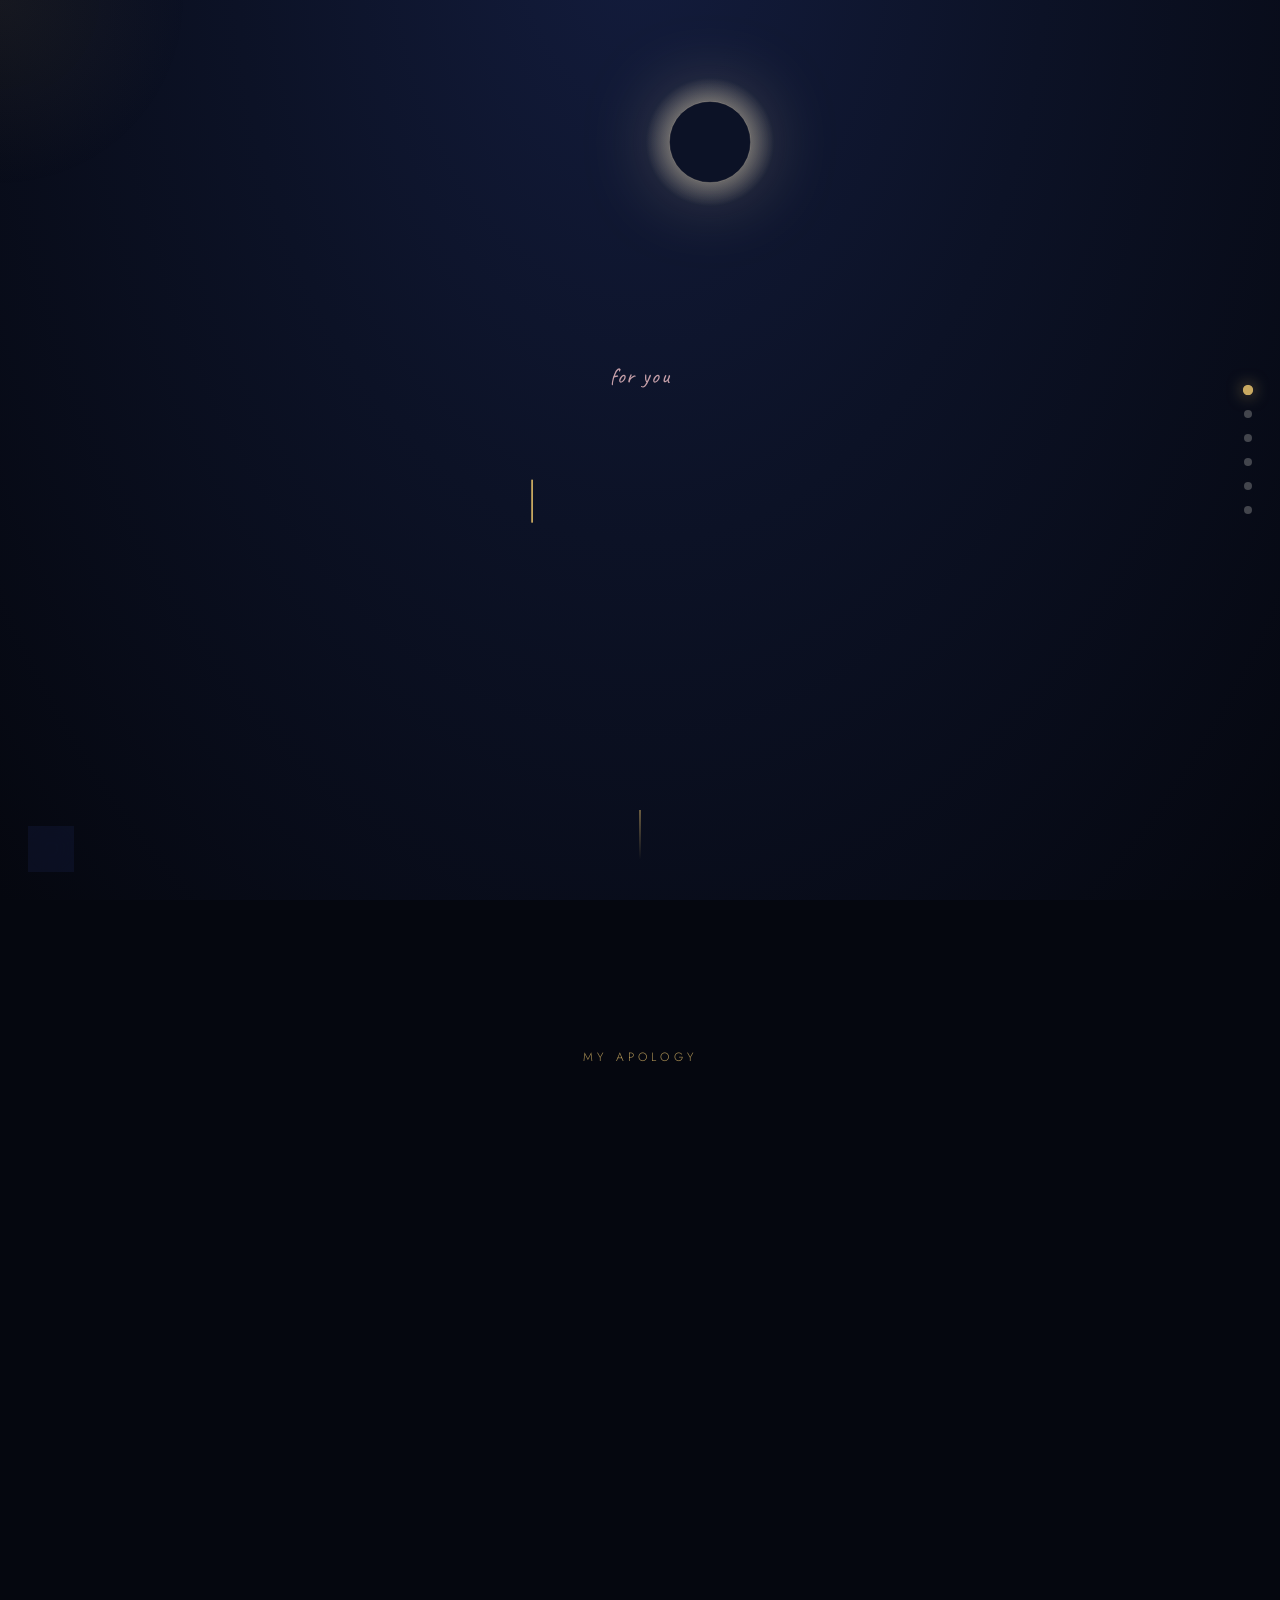
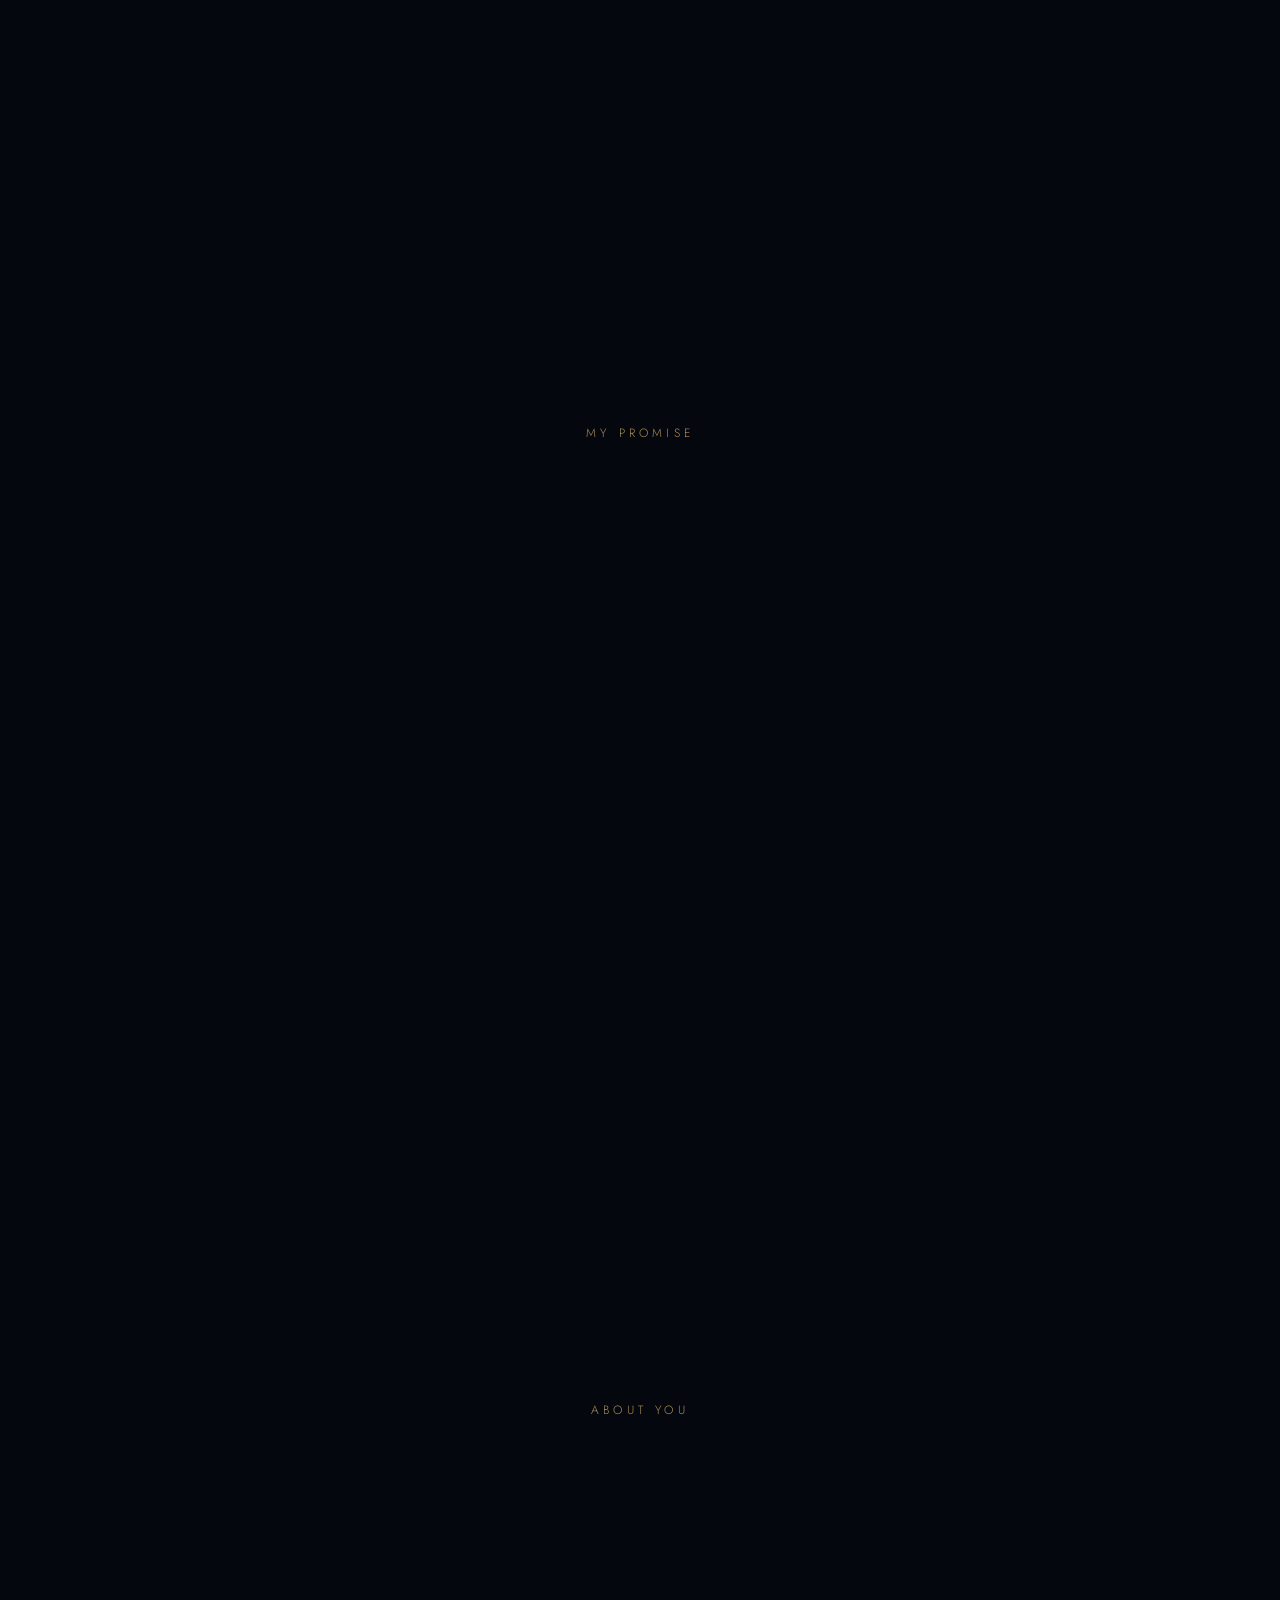
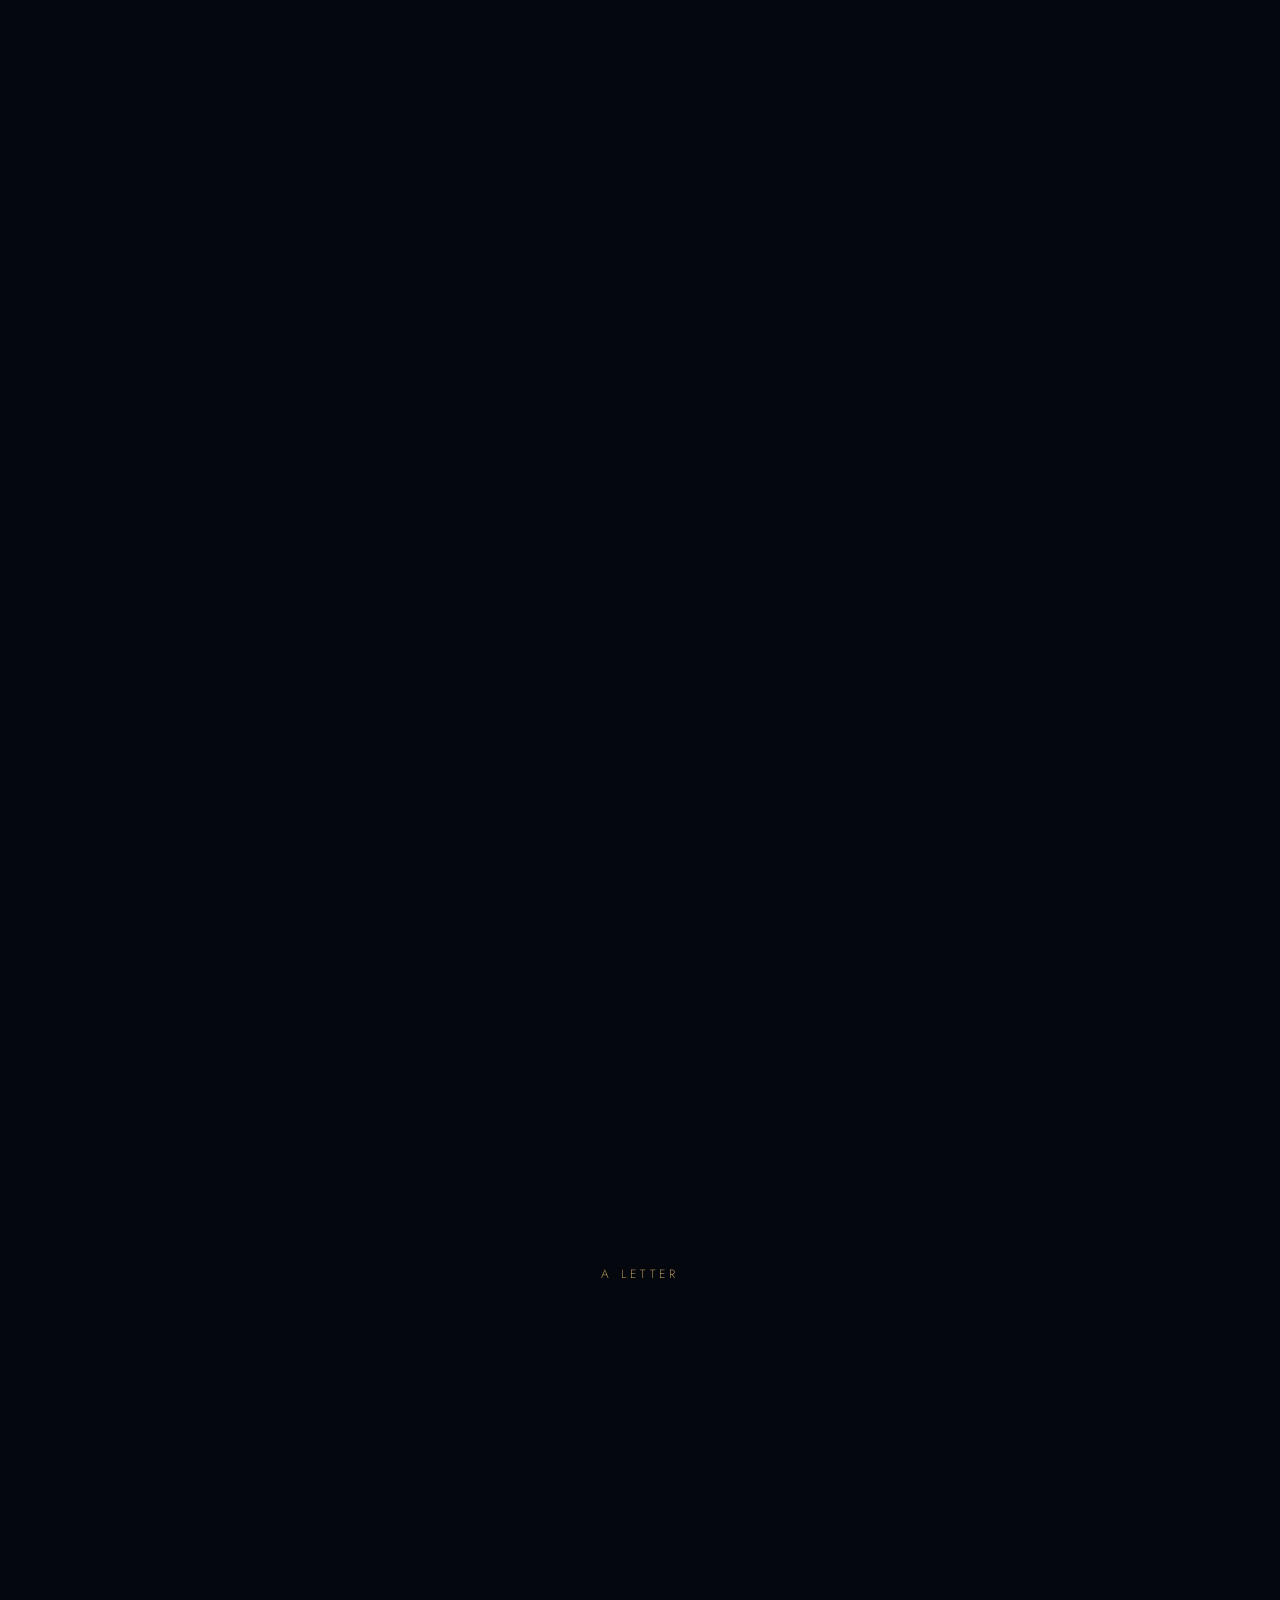
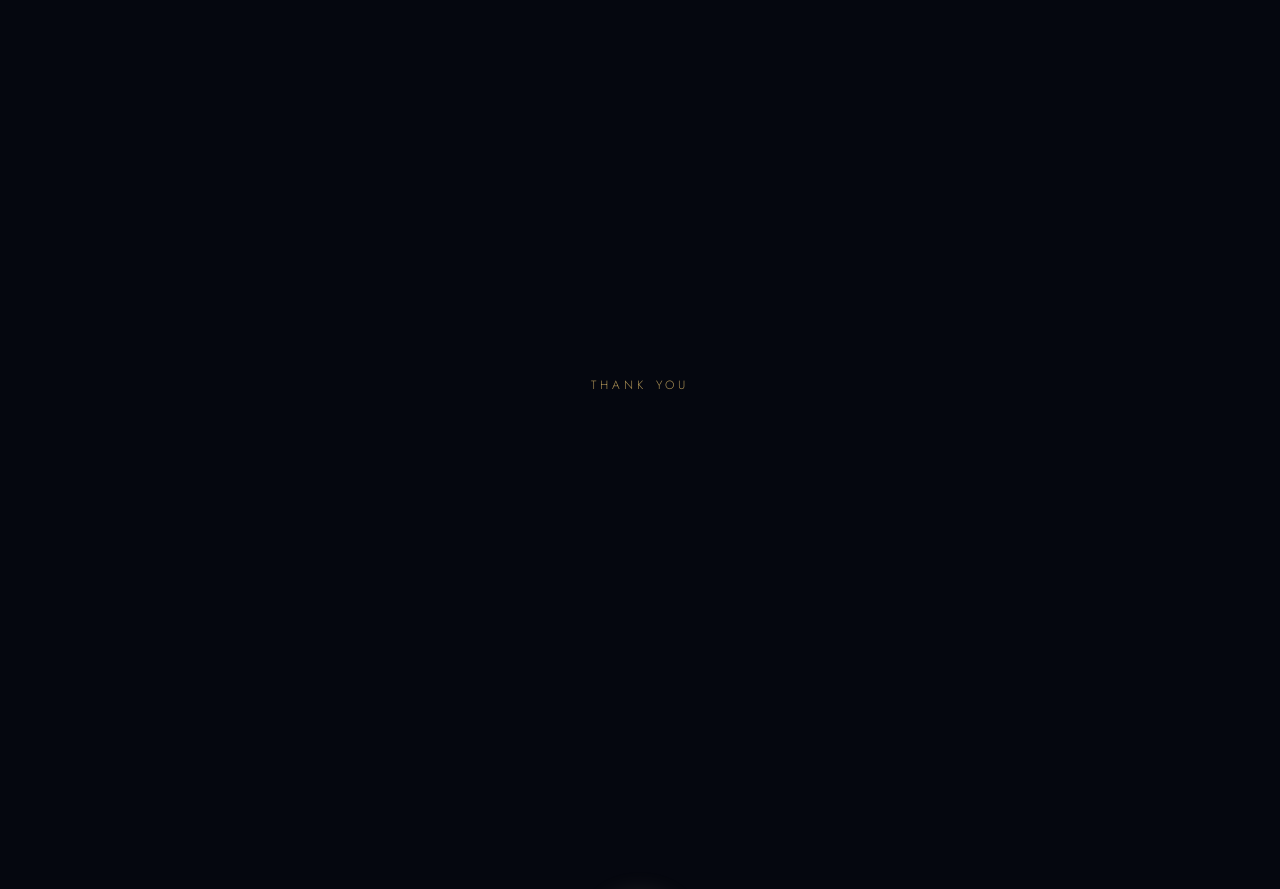
<file: index.html>
<!DOCTYPE html>
<html lang="en">
<head>
<meta charset="UTF-8">
<meta name="viewport" content="width=device-width, initial-scale=1.0">
<title>Something My Heart Wanted to Say</title>
<link rel="preconnect" href="https://fonts.googleapis.com">
<link rel="preconnect" href="https://fonts.gstatic.com" crossorigin>
<link href="https://fonts.googleapis.com/css2?family=Cormorant+Garamond:ital,wght@0,400;0,500;0,600;1,400;1,500&family=Jost:wght@300;400;500&family=Caveat:wght@500;700&display=swap" rel="stylesheet">
<link rel="stylesheet" href="style.css">
</head>
<body>

  <!-- Ambient canvas layers -->
  <canvas id="stars-canvas"></canvas>
  <div id="cursor-glow"></div>
  <div id="floating-particles"></div>

  <!-- The recurring moon: its phase grows from section to section -->
  <div id="moon-wrap" aria-hidden="true">
    <svg id="moon-svg" viewBox="0 0 200 200" width="140" height="140">
      <defs>
        <radialGradient id="moonGlow" cx="50%" cy="50%" r="50%">
          <stop offset="0%" stop-color="#fff7e0" stop-opacity="0.9"/>
          <stop offset="60%" stop-color="#f4e4c1" stop-opacity="0.35"/>
          <stop offset="100%" stop-color="#f4e4c1" stop-opacity="0"/>
        </radialGradient>
        <clipPath id="phaseClip">
          <rect id="phaseRect" x="0" y="0" width="0" height="200"/>
        </clipPath>
      </defs>
      <circle cx="100" cy="100" r="92" fill="url(#moonGlow)"/>
      <circle cx="100" cy="100" r="58" fill="#0c1226"/>
      <circle cx="100" cy="100" r="58" fill="#f6e9c9" clip-path="url(#phaseClip)"/>
      <circle cx="100" cy="100" r="58" fill="none" stroke="#f6e9c9" stroke-opacity="0.25" stroke-width="1"/>
    </svg>
  </div>

  <!-- Side navigation dots -->
  <nav id="dot-nav" aria-label="Section navigation">
    <a href="#landing" class="dot active" data-label="Beginning"></a>
    <a href="#apology" class="dot" data-label="My Apology"></a>
    <a href="#promise" class="dot" data-label="My Promise"></a>
    <a href="#about-her" class="dot" data-label="You"></a>
    <a href="#letter" class="dot" data-label="The Letter"></a>
    <a href="#final" class="dot" data-label="Always"></a>
  </nav>

  <!-- Music control -->
  <button id="music-toggle" aria-label="Play background music" aria-pressed="false">
    <svg id="icon-muted" viewBox="0 0 24 24" width="20" height="20"><path fill="currentColor" d="M4 9v6h4l5 5V4L8 9H4z"/><line x1="16" y1="9" x2="22" y2="15" stroke="currentColor" stroke-width="2"/><line x1="22" y1="9" x2="16" y2="15" stroke="currentColor" stroke-width="2"/></svg>
    <svg id="icon-playing" viewBox="0 0 24 24" width="20" height="20" style="display:none"><path fill="currentColor" d="M4 9v6h4l5 5V4L8 9H4z"/><path fill="none" stroke="currentColor" stroke-width="2" d="M16.5 8.5a5 5 0 0 1 0 7M19 6a8.5 8.5 0 0 1 0 12"/></svg>
  </button>
  <audio id="bg-music" loop preload="none">
    <source src="song.mp3" type="audio/mpeg">
  </audio>

  <main>

    <!-- ============ LANDING ============ -->
    <section id="landing" class="section">
      <div class="hero-content">
        <p class="eyebrow">for you</p>
        <h1 id="typewriter" class="typewriter-text" aria-live="polite"></h1>
        <span class="cursor-blink">|</span>
        <a href="#apology" class="glow-btn" id="hear-me-btn">
          <span>Please Hear Me</span> <span class="heart">❤</span>
        </a>
      </div>
      <div class="scroll-hint" aria-hidden="true">
        <span></span>
      </div>
    </section>

    <!-- ============ APOLOGY ============ -->
    <section id="apology" class="section">
      <div class="section-inner">
        <p class="eyebrow reveal">my apology</p>
        <h2 class="section-title reveal">I'm sorry — truly, quietly, without excuse.</h2>
        <div class="glass-card reveal">
          <p class="reveal-line">Vishakha I know I have made mistake, apki baat manni chiye thi yrr mrko immediately hi rakhna chiye tha .</p>
          <p class="reveal-line">Yrr ye bss phli or akhri glti thi meri abse m samjuga ki ap kyu bolre ho. </p>
          <p class="reveal-line">Ese to hota hi ni yrr ki mumma raat ko phone check kre nazar lgi h yrr ye mere dost hi puchre h mrse ki trko sachi m psnd h kya . </p>
          <p class="reveal-line">Yrr VISHU uh are the best yrr ni mila koi insan apke jaisa apka nature ek dam perfect h bhot acha h yrr.</p>
          <p class="reveal-line">I am really sorry , mrko dukh hora h meri vje se apko ghr p datt pdi.</p>
          <p class="reveal-line">I'm truly sorry. Not the version of sorry that wants something in return — the version that just needed to be said honestly, once, without conditions.</p>
          <p class="reveal-line emphasis">My actions will prove my words that I will never go against uh i will always follow uh </p>
        </div>
      </div>
    </section>

    <!-- ============ PROMISE ============ -->
    <section id="promise" class="section">
      <div class="section-inner">
        <p class="eyebrow reveal">My promise</p>
        <h2 class="section-title reveal">Words are easy. So here is what I'll do instead.</h2>
        <div class="promise-grid">
          <article class="promise-card reveal">
            <div class="promise-flame"></div>
            <h3>Your feelings, respected</h3>
            <p>I will listen you without defending myself, and let what you feel be true without any argue .</p>
          </article>
          <article class="promise-card reveal">
            <div class="promise-flame"></div>
            <h3>Honesty, even when it's hard</h3>
            <p>I will tell you the truth before it becomes something I have to explain later.</p>
          </article>
          <article class="promise-card reveal">
            <div class="promise-flame"></div>
            <h3>Thought before action</h3>
            <p>I will pause where I used to react, and choose my next step behind uh.</p>
          </article>
          <article class="promise-card reveal">
            <div class="promise-flame"></div>
            <h3>Never intentionally again</h3>
            <p>I will never knowingly become the source of the pain I'm apologizing for right now.</p>
          </article>
          <article class="promise-card reveal">
            <div class="promise-flame"></div>
            <h3>Still learning, Always</h3>
            <p>I will keep learning from this — not once, and not only when it's convenient to.</p>
          </article>
          <article class="promise-card reveal">
            <div class="promise-flame"></div>
            <h3>Trust, Earned Slowly</h3>
            <p>I will earn your trust back through consistency, not through asking for it.</p>
          </article>
        </div>
      </div>
    </section>

    <!-- ============ ABOUT HER ============ -->
    <section id="about-her" class="section">
      <div class="section-inner narrow">
        <p class="eyebrow reveal">about you</p>
        <h2 class="section-title reveal">Some things I never want to say too quietly.</h2>
        <div class="poem-block">
          <p class="reveal-line poem-line">Your smile has a way of proving that — quiet proof that good things are still possible.</p>
          <p class="reveal-line poem-line">Your eyes hold more honesty than most people even cant't manage in a life</p>
          <p class="reveal-line poem-line">Your kindness isn't performance. It's simply who you are when no one's asking you to be.</p>
          <p class="reveal-line poem-line">Your strength carried things I only saw the surface of, and still, you kept showing up gently.</p>
          <p class="reveal-line poem-line">Your intelligence isn't loud about itself, and that's exactly why it's the kind worth admiring.</p>
          <p class="reveal-line poem-line">Your laughter is the sound I will choose out of every sound in the world, if I ever had to choose just one.</p>
          <p class="reveal-line poem-line">Your heart is generous in a world that doesn't always deserve that — mine included, on the day I forgot to.</p>
        </div>
      </div>
    </section>

    
    <!-- ============ LETTER ============ -->
    <section id="letter" class="section">
      <div class="section-inner narrow">
        <p class="eyebrow reveal">a letter</p>
        <div class="letter-paper reveal">
          <p class="letter-text">
            My FAVOURITE GIRL ,<br><br>
            I am writing this letter because I need to say sorry. I am in very regret ki meri vje se apko sunna pda REALLY REALLY SORRY FOR THAT . I JUST WANT TO CONVEY A MESS THAT UH ARE VERY VERY IMPORTANT TO ME , FOR UH I KEPT MY EGO ANGER ASIDE<br><br>
            UH are the first person for which I am doing all this till now I have not cried for anyone but uh have something special in uh VISHAKHA UH ARE A GODS FAV. CHILD .<br><br>
            The way I FEEL FOR UH NOBODY CAN'T VISHAKHA MRKO PEHLI BAR M HI OR BINA MILE BINA BAAT KIYE HI ITNA HOGA FOR ME ITS A MAGIC FOR ME UH ARE THE BEST , PERFECT , I ADORE UH ..........<br><br>
            You are the most CALM , GENTLE , PATIENT , ITNE BDE BDE BAAL WALE INSAN I HAVE SEEN FOR THE FIRST TIME IN MY LIFE UH ARE SOOOOOOOOOOOOOOOOOOOOOOOOOOOOOOOOOOO GOOD VISHAKHA <br><br>
            I AM DOING ALL THIS TO NOT LET GO IT ..... PLZZ YRR SB CHORD DO JO BOLA GHRWALO N OR NYA SURU KRTE H SURU SE DOSTI SE I BET UH WE WILL BE THE BEST IN WHOLE WORLD TRUST ME I KNOW MYSELF AND I HAVE ALSO STUDIED ABOUT ........ BHOT LOYAL HO AP B <br><br>
            LET IT BE VISHAKHA JO HOGA HONE DO <br><br>
            SORRY <br><br>
            MY PASANDIDA ............<br>
            
          </p>
        </div>
      </div>
    </section>

    <!-- ============ FINAL ============ -->
    <section id="final" class="section">
      <div class="lantern" aria-hidden="true">
        <div class="lantern-body"><div class="lantern-flame"></div></div>
      </div>
      <div class="hero-content">
        <p class="eyebrow reveal">thank you</p>
        <h2 class="final-title reveal">Thank you for reading until the end.</h2>
        <p class="final-sub reveal">No matter what happens next, I genuinely wish you happiness, peace, and countless reasons to smile.</p>
      </div>
    </section>

  </main>



  <script src="script.js"></script>
</body>
</html>
</file>
<file: style.css>
/* ============================================
   TOKENS
============================================ */
:root{
  --navy-deep:   #05070f;
  --navy-mid:    #0c1226;
  --navy-light:  #161f3f;
  --navy-glass:  rgba(22, 31, 63, 0.38);
  --gold:        #c9a961;
  --gold-soft:   #f0dfb0;
  --rose:        #e7b9c0;
  --ivory:       #f4f1ea;
  --lavender:    #9aa0c9;
  --line:        rgba(244, 241, 234, 0.12);

  --font-display: 'Cormorant Garamond', serif;
  --font-body:    'Jost', sans-serif;
  --font-script:  'Caveat', cursive;

  --ease: cubic-bezier(.22,1,.36,1);
}

*{ margin:0; padding:0; box-sizing:border-box; }

html{
  scroll-behavior: smooth;
}

body{
  background: var(--navy-deep);
  color: var(--ivory);
  font-family: var(--font-body);
  font-weight: 300;
  overflow-x: hidden;
  cursor: default;
}

@media (prefers-reduced-motion: reduce){
  html{ scroll-behavior: auto; }
  *{ animation-duration: 0.001ms !important; animation-iteration-count: 1 !important; transition-duration: 0.001ms !important; }
}

::selection{ background: var(--gold); color: var(--navy-deep); }

/* ============================================
   AMBIENT LAYERS
============================================ */
#stars-canvas{
  position: fixed; inset: 0;
  width: 100%; height: 100%;
  z-index: 0;
  background: radial-gradient(ellipse at 50% -10%, #131c3d 0%, var(--navy-mid) 45%, var(--navy-deep) 100%);
}

#cursor-glow{
  position: fixed;
  width: 380px; height: 380px;
  border-radius: 50%;
  pointer-events: none;
  z-index: 1;
  background: radial-gradient(circle, rgba(201,169,97,0.07) 0%, rgba(201,169,97,0) 70%);
  transform: translate(-50%, -50%);
  transition: opacity 0.4s ease;
  will-change: transform;
}

#floating-particles{
  position: fixed; inset: 0;
  z-index: 1;
  pointer-events: none;
  overflow: hidden;
}
.particle{
  position: absolute;
  bottom: -10px;
  border-radius: 50%;
  background: radial-gradient(circle, rgba(240,223,176,0.9), rgba(240,223,176,0));
  animation: rise linear infinite;
}
@keyframes rise{
  0%{ transform: translateY(0) translateX(0); opacity:0; }
  10%{ opacity: 0.8; }
  90%{ opacity: 0.5; }
  100%{ transform: translateY(-110vh) translateX(20px); opacity:0; }
}

.heart-float{
  position: fixed;
  bottom: -30px;
  z-index: 2;
  pointer-events: none;
  color: var(--rose);
  opacity: 0.85;
  animation: heart-rise 7s ease-in forwards;
  font-size: 20px;
}
@keyframes heart-rise{
  0%{ transform: translateY(0) translateX(0) rotate(0deg); opacity: 0; }
  10%{ opacity: 0.9; }
  100%{ transform: translateY(-100vh) translateX(var(--drift, 40px)) rotate(20deg); opacity: 0; }
}

/* ============================================
   MOON — the signature element
============================================ */
#moon-wrap{
  position: fixed;
  top: 8%;
  left: 50%;
  z-index: 2;
  pointer-events: none;
  filter: drop-shadow(0 0 40px rgba(240,223,176,0.35));
  transition: top 1.2s var(--ease), left 1.2s var(--ease), transform 1.2s var(--ease), opacity 0.8s ease;
  will-change: transform;
}
#moon-svg{ display:block; }

/* ============================================
   NAV DOTS
============================================ */
#dot-nav{
  position: fixed;
  right: 28px;
  top: 50%;
  transform: translateY(-50%);
  z-index: 40;
  display: flex;
  flex-direction: column;
  gap: 16px;
}
.dot{
  width: 8px; height: 8px;
  border-radius: 50%;
  background: rgba(244,241,234,0.25);
  border: 1px solid transparent;
  position: relative;
  transition: background 0.3s, transform 0.3s;
}
.dot::after{
  content: attr(data-label);
  position: absolute;
  right: 20px;
  top: 50%;
  transform: translateY(-50%);
  font-family: var(--font-body);
  font-size: 12px;
  letter-spacing: 0.06em;
  white-space: nowrap;
  color: var(--ivory);
  opacity: 0;
  pointer-events: none;
  transition: opacity 0.25s ease;
}
.dot:hover::after{ opacity: 0.7; }
.dot:hover{ background: rgba(244,241,234,0.6); }
.dot.active{
  background: var(--gold);
  transform: scale(1.3);
  box-shadow: 0 0 12px rgba(201,169,97,0.7);
}

@media (max-width: 720px){
  #dot-nav{ right: 14px; gap: 12px; }
  .dot::after{ display:none; }
}

/* ============================================
   MUSIC TOGGLE
============================================ */
#music-toggle{
  position: fixed;
  bottom: 28px;
  left: 28px;
  z-index: 40;
  width: 46px; height: 46px;
  border-radius: 50%;
  border: 1px solid var(--line);
  background: var(--navy-glass);
  backdrop-filter: blur(12px);
  -webkit-backdrop-filter: blur(12px);
  color: var(--gold-soft);
  display: flex; align-items: center; justify-content: center;
  cursor: pointer;
  transition: box-shadow 0.3s, transform 0.2s;
}
#music-toggle:hover{ box-shadow: 0 0 18px rgba(201,169,97,0.35); transform: scale(1.05); }

/* ============================================
   LAYOUT
============================================ */
main{ position: relative; z-index: 3; }

.section{
  position: relative;
  min-height: 100vh;
  width: 100%;
  display: flex;
  align-items: center;
  justify-content: center;
  padding: 120px 24px;
}

.section-inner{
  max-width: 760px;
  width: 100%;
}
.section-inner.narrow{ max-width: 620px; }
.section-inner.wide{ max-width: 1040px; }

.eyebrow{
  font-family: var(--font-body);
  text-transform: uppercase;
  letter-spacing: 0.35em;
  font-size: 12px;
  color: var(--gold);
  margin-bottom: 18px;
  text-align: center;
}

.section-title{
  font-family: var(--font-display);
  font-weight: 500;
  font-style: italic;
  font-size: clamp(28px, 4vw, 44px);
  line-height: 1.3;
  text-align: center;
  color: var(--ivory);
  margin-bottom: 56px;
}

/* ============================================
   REVEAL ANIMATIONS
============================================ */
.reveal, .reveal-line, .poem-line{
  opacity: 0;
  transform: translateY(28px);
  transition: opacity 0.9s var(--ease), transform 0.9s var(--ease);
}
.reveal.in-view, .reveal-line.in-view, .poem-line.in-view{
  opacity: 1;
  transform: translateY(0);
}

/* ============================================
   LANDING / HERO
============================================ */
#landing .hero-content{
  text-align: center;
  max-width: 720px;
}
.eyebrow{ opacity: 0.85; }
#landing .eyebrow{
  font-family: var(--font-script);
  font-size: 22px;
  letter-spacing: 0.06em;
  text-transform: none;
  color: var(--rose);
  margin-bottom: 28px;
}
.typewriter-text{
  display: inline;
  font-family: var(--font-display);
  font-style: italic;
  font-weight: 500;
  font-size: clamp(26px, 5vw, 48px);
  line-height: 1.4;
  color: var(--ivory);
}
.cursor-blink{
  font-family: var(--font-display);
  font-size: clamp(26px, 5vw, 48px);
  color: var(--gold);
  animation: blink 1s step-end infinite;
}
@keyframes blink{ 50%{ opacity: 0; } }

.glow-btn{
  display: inline-flex;
  align-items: center;
  gap: 10px;
  margin-top: 64px;
  padding: 16px 38px;
  border-radius: 999px;
  border: 1px solid rgba(201,169,97,0.5);
  background: rgba(201,169,97,0.08);
  color: var(--gold-soft);
  text-decoration: none;
  font-family: var(--font-body);
  letter-spacing: 0.04em;
  font-size: 15px;
  backdrop-filter: blur(8px);
  box-shadow: 0 0 0 rgba(201,169,97,0);
  animation: btn-pulse 3.5s ease-in-out infinite;
  transition: transform 0.3s ease, background 0.3s ease;
  opacity: 0;
}
.glow-btn.ready{ opacity: 1; }
.glow-btn:hover{ transform: translateY(-3px); background: rgba(201,169,97,0.18); }
.glow-btn .heart{ color: var(--rose); }
@keyframes btn-pulse{
  0%, 100%{ box-shadow: 0 0 12px rgba(201,169,97,0.25); }
  50%{ box-shadow: 0 0 28px rgba(201,169,97,0.55); }
}

.scroll-hint{
  position: absolute;
  bottom: 40px; left: 50%;
  transform: translateX(-50%);
}
.scroll-hint span{
  display: block;
  width: 1px; height: 50px;
  background: linear-gradient(var(--gold), transparent);
  animation: scroll-line 2s ease-in-out infinite;
}
@keyframes scroll-line{
  0%{ transform: scaleY(0); transform-origin: top; opacity: 1; }
  50%{ transform: scaleY(1); transform-origin: top; }
  51%{ transform-origin: bottom; }
  100%{ transform: scaleY(0); transform-origin: bottom; opacity: 0.4; }
}

/* ============================================
   GLASS CARD (Apology)
============================================ */
.glass-card{
  background: var(--navy-glass);
  border: 1px solid var(--line);
  border-radius: 20px;
  padding: 48px 44px;
  backdrop-filter: blur(16px);
  -webkit-backdrop-filter: blur(16px);
  box-shadow: 0 20px 60px rgba(0,0,0,0.35);
}
.glass-card p{
  font-size: 17px;
  line-height: 1.9;
  color: rgba(244,241,234,0.88);
  margin-bottom: 22px;
  font-weight: 300;
}
.glass-card p:last-child{ margin-bottom: 0; }
.glass-card .emphasis{
  font-family: var(--font-display);
  font-style: italic;
  font-size: 21px;
  color: var(--gold-soft);
  line-height: 1.6;
}

/* ============================================
   PROMISE CARDS
============================================ */
.promise-grid{
  display: grid;
  grid-template-columns: repeat(2, 1fr);
  gap: 22px;
}
@media (max-width: 680px){
  .promise-grid{ grid-template-columns: 1fr; }
}
.promise-card{
  position: relative;
  background: var(--navy-glass);
  border: 1px solid var(--line);
  border-radius: 16px;
  padding: 32px 26px;
  backdrop-filter: blur(14px);
  -webkit-backdrop-filter: blur(14px);
  overflow: hidden;
  transition: transform 0.4s var(--ease), border-color 0.4s;
}
.promise-card:hover{
  transform: translateY(-6px);
  border-color: rgba(201,169,97,0.45);
}
.promise-flame{
  width: 10px; height: 10px;
  border-radius: 50%;
  background: var(--gold);
  box-shadow: 0 0 16px 4px rgba(201,169,97,0.55);
  margin-bottom: 18px;
  animation: flame-pulse 2.6s ease-in-out infinite;
}
@keyframes flame-pulse{
  0%,100%{ box-shadow: 0 0 10px 3px rgba(201,169,97,0.4); }
  50%{ box-shadow: 0 0 20px 6px rgba(201,169,97,0.7); }
}
.promise-card h3{
  font-family: var(--font-display);
  font-weight: 600;
  font-size: 21px;
  margin-bottom: 10px;
  color: var(--ivory);
}
.promise-card p{
  font-size: 15px;
  line-height: 1.75;
  color: rgba(244,241,234,0.78);
}

/* ============================================
   ABOUT HER — poetic block
============================================ */
.poem-block{ text-align: center; }
.poem-line{
  font-family: var(--font-display);
  font-style: italic;
  font-size: clamp(19px, 2.4vw, 24px);
  line-height: 1.85;
  color: var(--ivory);
  margin-bottom: 30px;
  position: relative;
}
.poem-line:not(:last-child)::after{
  content: '';
  display: block;
  width: 40px; height: 1px;
  background: var(--gold);
  opacity: 0.4;
  margin: 30px auto 0;
}

/* ============================================
   MEMORIES / POLAROID GALLERY
============================================ */
.polaroid-gallery{
  display: grid;
  grid-template-columns: repeat(auto-fill, minmax(160px, 1fr));
  gap: 28px 20px;
  margin-bottom: 32px;
}
.polaroid{
  background: #f4f1ea;
  padding: 10px 10px 34px;
  border-radius: 3px;
  box-shadow: 0 12px 30px rgba(0,0,0,0.45);
  cursor: pointer;
  transform: rotate(var(--tilt, -3deg));
  transition: transform 0.4s var(--ease), box-shadow 0.4s;
  opacity: 0;
  animation: float-in 0.8s var(--ease) forwards;
}
.polaroid:hover{
  transform: rotate(0deg) scale(1.06) translateY(-6px);
  box-shadow: 0 18px 40px rgba(0,0,0,0.55);
  z-index: 5;
}
.polaroid-photo{
  width: 100%;
  aspect-ratio: 1 / 1;
  background: linear-gradient(135deg, #1c274f, #0c1226);
  border-radius: 1px;
  display: flex;
  align-items: center;
  justify-content: center;
  color: rgba(244,241,234,0.35);
  font-family: var(--font-body);
  font-size: 11px;
  letter-spacing: 0.08em;
  text-transform: uppercase;
  overflow: hidden;
}
.polaroid-photo img{
  width: 100%; height: 100%;
  object-fit: cover;
  display: none;
}
.polaroid-caption{
  display: block;
  text-align: center;
  margin-top: 10px;
  font-family: var(--font-script);
  font-size: 16px;
  color: #2a2a2a;
}
@keyframes float-in{
  from{ opacity: 0; transform: translateY(20px) rotate(var(--tilt, -3deg)); }
  to{ opacity: 1; transform: translateY(0) rotate(var(--tilt, -3deg)); }
}
.gallery-hint{
  text-align: center;
  font-size: 13px;
  color: rgba(244,241,234,0.5);
  margin-top: 8px;
}
.gallery-hint code{
  color: var(--gold-soft);
  font-family: monospace;
}

.lightbox{
  position: fixed; inset: 0;
  z-index: 100;
  background: rgba(5,7,15,0.92);
  backdrop-filter: blur(6px);
  display: flex;
  align-items: center;
  justify-content: center;
  opacity: 0;
  visibility: hidden;
  transition: opacity 0.35s ease;
}
.lightbox.open{ opacity: 1; visibility: visible; }
.lightbox img{
  max-width: 86vw;
  max-height: 82vh;
  border-radius: 4px;
  box-shadow: 0 30px 80px rgba(0,0,0,0.6);
  transform: scale(0.92);
  transition: transform 0.35s var(--ease);
}
.lightbox.open img{ transform: scale(1); }
#lightbox-close{
  position: absolute;
  top: 28px; right: 34px;
  font-size: 34px;
  color: var(--ivory);
  background: none; border: none;
  cursor: pointer;
  line-height: 1;
}

/* ============================================
   LETTER
============================================ */
.letter-paper{
  background: linear-gradient(180deg, #f4ecd8, #ece0c4);
  color: #2b2517;
  border-radius: 4px;
  padding: 56px 48px;
  box-shadow: 0 30px 70px rgba(0,0,0,0.5), inset 0 0 60px rgba(120,90,40,0.12);
  position: relative;
}
.letter-paper::before{
  content: '';
  position: absolute; inset: 14px;
  border: 1px solid rgba(120,90,40,0.25);
  pointer-events: none;
}
.letter-text{
  font-family: var(--font-script);
  font-size: clamp(20px, 2.6vw, 26px);
  line-height: 1.85;
  font-weight: 500;
}

/* ============================================
   FINAL
============================================ */
#final{ overflow: hidden; }
.final-title{
  font-family: var(--font-display);
  font-style: italic;
  font-weight: 500;
  font-size: clamp(30px, 5vw, 50px);
  text-align: center;
  margin-bottom: 24px;
}
.final-sub{
  font-family: var(--font-body);
  font-weight: 300;
  font-size: 17px;
  text-align: center;
  color: rgba(244,241,234,0.75);
  max-width: 520px;
  margin: 0 auto;
  line-height: 1.8;
}

.lantern{
  position: absolute;
  bottom: -10%;
  left: 50%;
  transform: translateX(-50%);
  z-index: 1;
  animation: lantern-rise 14s ease-in-out infinite;
  opacity: 0.9;
}
.lantern-body{
  width: 46px; height: 60px;
  background: linear-gradient(180deg, rgba(240,223,176,0.9), rgba(201,169,97,0.5));
  border-radius: 50% 50% 45% 45%;
  box-shadow: 0 0 40px 12px rgba(240,223,176,0.35);
  position: relative;
}
.lantern-flame{
  position: absolute;
  top: 50%; left: 50%;
  width: 10px; height: 14px;
  background: #fff2c8;
  border-radius: 50%;
  transform: translate(-50%,-50%);
  filter: blur(2px);
  animation: flame-pulse 1.6s ease-in-out infinite;
}
@keyframes lantern-rise{
  0%{ transform: translate(-50%, 0); }
  50%{ transform: translate(calc(-50% + 30px), -60vh); }
  100%{ transform: translate(-50%, -110vh); }
}

/* ============================================
   RESPONSIVE
============================================ */
@media (max-width: 600px){
  .section{ padding: 90px 18px; }
  .glass-card{ padding: 32px 24px; }
  .letter-paper{ padding: 38px 26px; }
  #moon-wrap{ transform: scale(0.7); }
}
</file>
